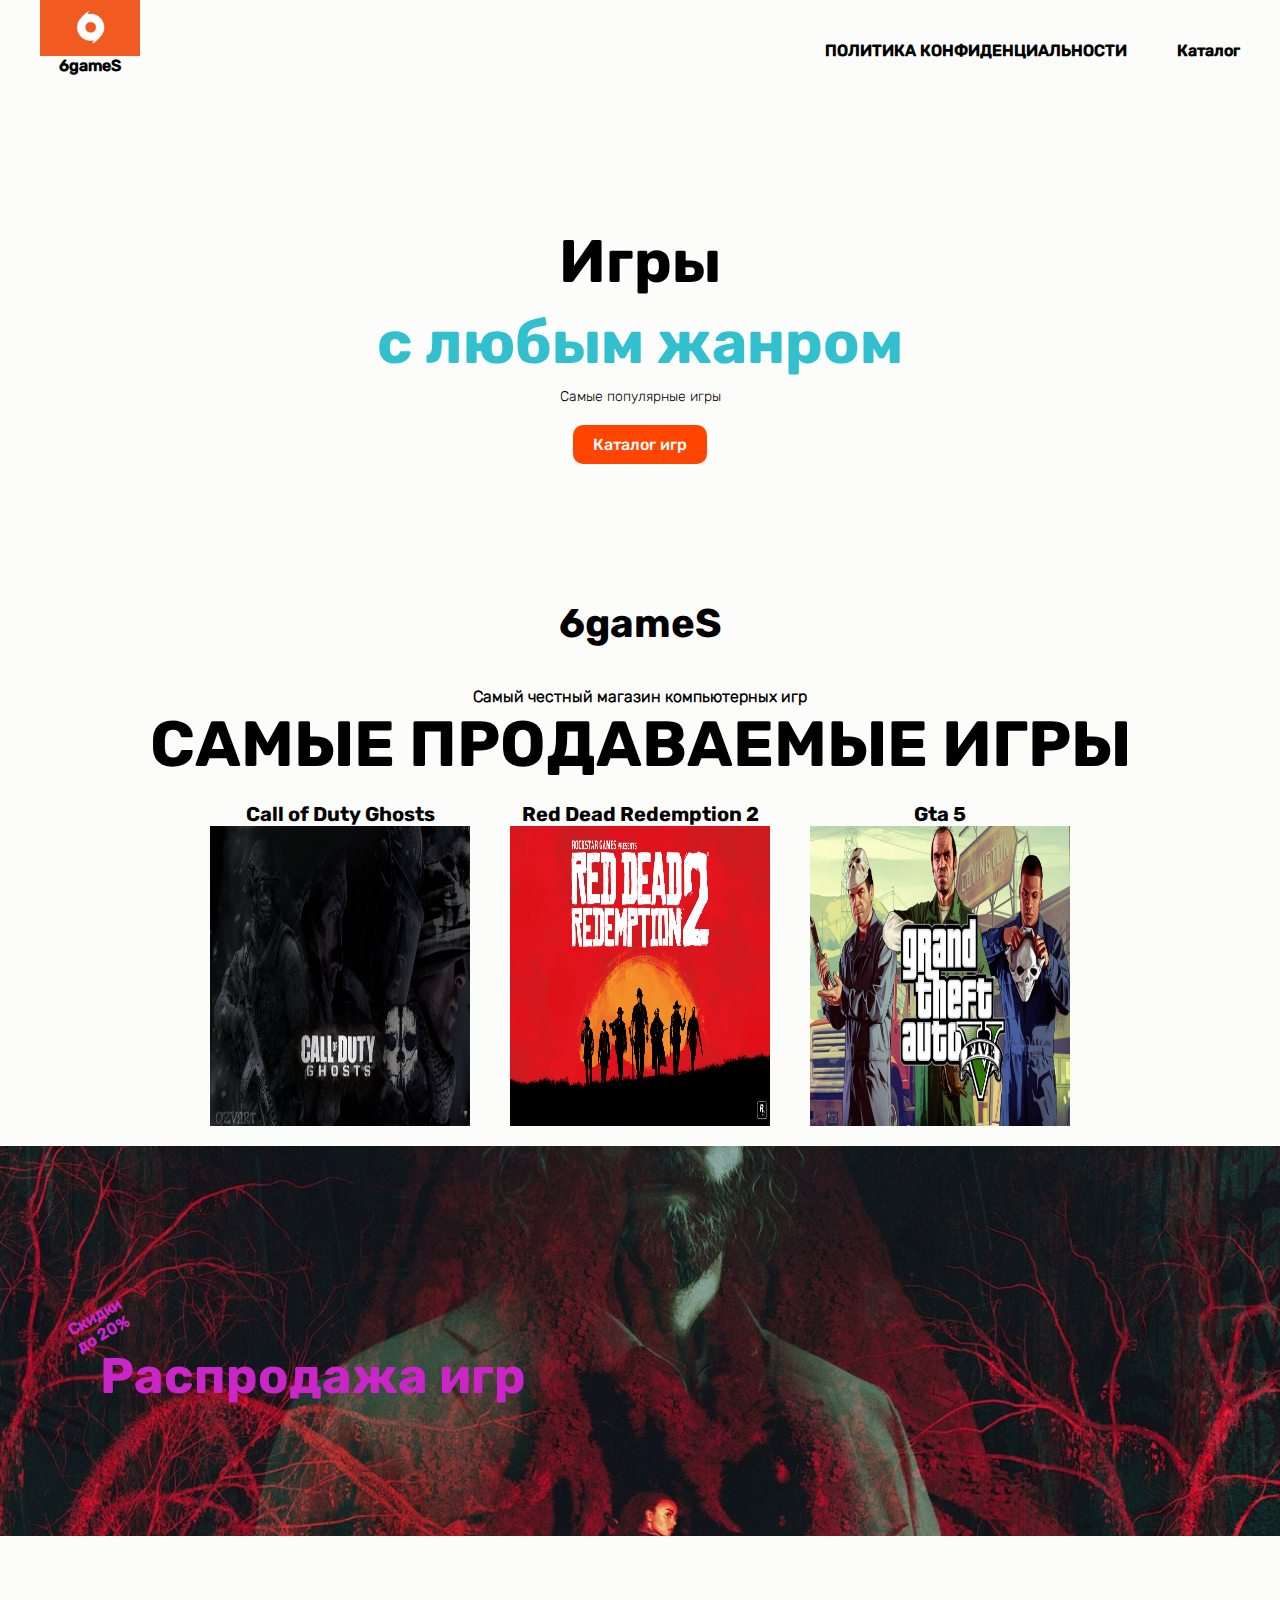
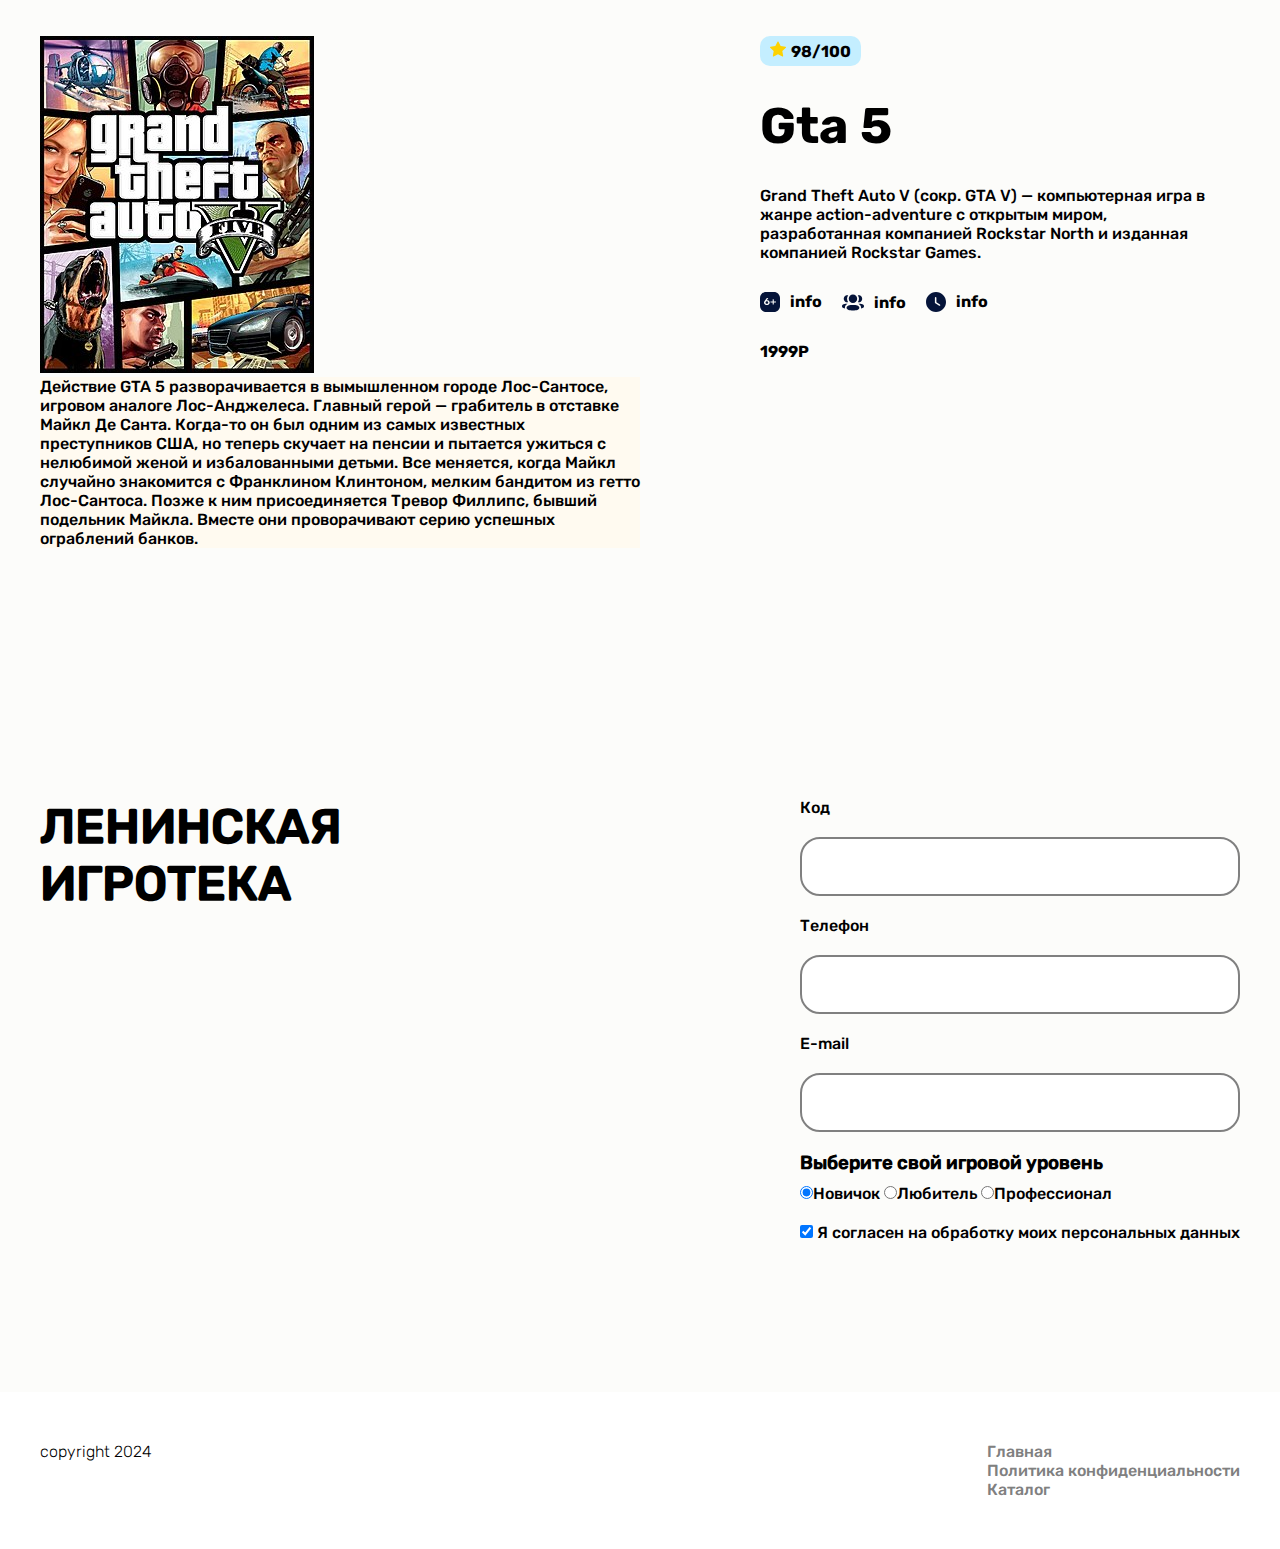
<file: index.html>
<!DOCTYPE html>
<html lang="en">

<head>
    <meta charset="UTF-8">
    <meta name="viewport" content="width=device-width, initial-scale=1.0">
    <title>6Games</title>
    <meta name="description" content="Широкий ассортимент игр: От классических хитов до новейших релизов — у нас есть игры на любой вкус и для любой платформы: PC, PlayStation, Xbox, Nintendo Switch и многое другое.
 Акции и скидки: Постоянные акции, специальные предложения и бонусы для наших клиентов. Следите за обновлениями, чтобы не пропустить выгодные deals! " />
    <link rel="stylesheet" href="style.css">
</head>

<body>
    <header class="header">
        <div class="header__container _container">
            <a href="#" class="header__logo">
                <img src="./img/logotype.jpg" alt="logo">
                <span>6gameS</span>
            </a>
            <nav class="header__nav nav">
                <ul class="nav__list">
                    <li class="nav__element"><a href="./o_nas.html" class="nav__link">ПОЛИТИКА КОНФИДЕНЦИАЛЬНОСТИ</a></li>
                    <li class="nav__element"><a href="./katalog.html" class="nav__link">Каталог</a></li>
                  
                </ul>
            </nav>
            <div class="burger-menu-icon">
                <div></div>
                <div></div>
                <div></div>
            </div>
           
        </div>
    </header>

    <section class="intro">
        
        
        <div class="intro__container _container">
            <h1 class="intro__title">
                Игры 
            </h1>
            <h2 class="intro__title i_t-blue">
                с любым жанром
            </h2>
            <p class="intro__subtitle">
                Самые популярные игры <br> 
            </p>
            <a  href="./katalog.html" class="intro__button orange-button" >Каталог игр</a>
        </div>
        
    </section>
   
    <section class="bingobongo">
        <div class="bingobongo__container _container">
            <h1 class="bingobongo__title">6gameS</h1>
            <h2 class="bingobongo__subtitle">
                Самый честный магазин компьютерных игр
            </h2>
            
        </div>
    </section>
    <section class="favorite-games">
        <div class="favorite-games__container _container">
            <h1 class="favorite-games__title">Самые продаваемые игры</h1>
            <div class="game-cards">
                <div class="game-cards__game-card game-card">
                    <h2 class="game-card__title">Call of Duty Ghosts</h2>
                    <img src="./img/dino.jpg" alt="dino" class="game-card__image">
                </div>
                <div class="game-cards__game-card game-card">
                    <h2 class="game-card__title">Red Dead Redemption 2</h2>
                    <img src="./img/debut-cover-art.jpg" alt="treasurehunt" class="game-card__image">
                </div>
                <div class="game-cards__game-card game-card">
                    <h2 class="game-card__title">Gta 5 </h2>
                    <img src="./img/sleepyjoe.jpg" alt="sleepyjoe" class="game-card__image">
                </div>
            </div>
        </div>

    </section>
    <section class="sales">
        <div class="sales__container _container">
            <div class="sales__label">
                <h4>Скидки до 20%</h4>
              
            </div>

            
            <div class="sales__block">
                <h1 class="sales__title">Распродажа игр</h1>
               
                
            </div>
            <!-- <img class="sales__photo" src="./img/photo.png" alt="photo"> -->
        </div>
    </section>
    <section class="game-of-the-month">
        <div class="game-of-the-month__container _container">
            <div class="game-of-the-month__image"><img src="./img/274px-GTAV_Official_Cover_Art.jpg" alt="town game"></div>
            <div class="game-of-the-month__game-info game-info">
                <div class="game-info__achieves achieves">
                    
                    <div class="achieves__status">
                        <div class="achieves__icon">
                            <img src="./img/rate.svg" alt="star">
                        </div>
                        <div class="achieves__title">98/100</div>
                    </div>
                </div>
                <h1 class="game-info__title">Gta 5</h1>
                <p class="game-info__text">
                    Grand Theft Auto V (сокр. GTA V) — компьютерная игра в жанре action-adventure с открытым миром, разработанная компанией Rockstar North и изданная компанией Rockstar Games. 
                </p>
                <div class="game-info__quick-info quick-info">
                    <div class="quick-info__block">
                        <img src="./img/age.svg" alt="icon" class="quick-info__icon">
                        <p class="quick-info__text">info</p>
                    </div>
                    <div class="quick-info__block">
                        <img src="./img/company.svg" alt="icon" class="quick-info__icon">
                        <p class="quick-info__text">info</p>
                    </div>
                    <div class="quick-info__block">
                        <img src="./img/time.svg" alt="icon" class="quick-info__icon">
                        <p class="quick-info__text">info</p>
                    </div>
                </div>
                <div class="game-info__buy">
                    <p class="game-info__price">1999Р</p>
                   
                </div>
            </div>
            <div class="game-of-the-month__tabs tabs">
                
                <div class="tabs__content">
                    Действие GTA 5 разворачивается в вымышленном городе Лос-Сантосе, игровом аналоге Лос-Анджелеса. Главный герой — грабитель в отставке Майкл Де Санта. Когда-то он был одним из самых известных преступников США, но теперь скучает на пенсии и пытается ужиться с нелюбимой женой и избалованными детьми.

                    Все меняется, когда Майкл случайно знакомится с Франклином Клинтоном, мелким бандитом из гетто Лос-Сантоса. Позже к ним присоединяется Тревор Филлипс, бывший подельник Майкла. Вместе они проворачивают серию успешных ограблений банков.
                </div>
            </div>
        </div>
    </section>
    <section class="game-library">
        <div class="game-library__container _container">
            <div class="game-library__meating-info meating-info">
                <h1 class="meating-info__title">Ленинская<br>игротека</h1>
               
                

            </div>
            <div class="game-library__register-form register-form">
                <p class="register-form__input-title">Код</p>
                <input type="text" class="register-form__input">
                <p class="register-form__input-title">Телефон</p>
                <input type="number" class="register-form__input">
                <p class="register-form__input-title">E-mail</p>
                <input type="email" class="register-form__input">

                <div class="register-form__choice">
                    <h3 class="register-form__choice-title">Выберите свой игровой уровень</h3>
                    <input type="radio" checked name="level-radio" id="level-radio">Новичок
                    <input type="radio"  name="level-radio" id="level-radio">Любитель
                    <input type="radio"  name="level-radio" id="level-radio">Профессионал
                </div>
                <div id="personal-agreement">
                    <input type="checkbox" checked name="">
                    <span>Я согласен на обработку моих персональных данных</span>
                </div>
                
                
            </div>
        </div>
    </section>
    <footer class="footer">
        <div class="footer__container _container">
            <p class="footer__copy">copyright 2024</p>
            <ul class="footer__nsv-list">
                <li class="footer__nsv-el"><a href="index.html" class="footer__nav-link">Главная</a></li>
                <li class="footer__nsv-el"><a href="o_nas.html" class="footer__nav-link">Политика конфиденциальности</a></li>
                <li class="footer__nsv-el"><a href="katalog.html" class="footer__nav-link">Каталог</a></li>
            </ul> 
        </div>      
         
    </footer>
  
</html>
</file>
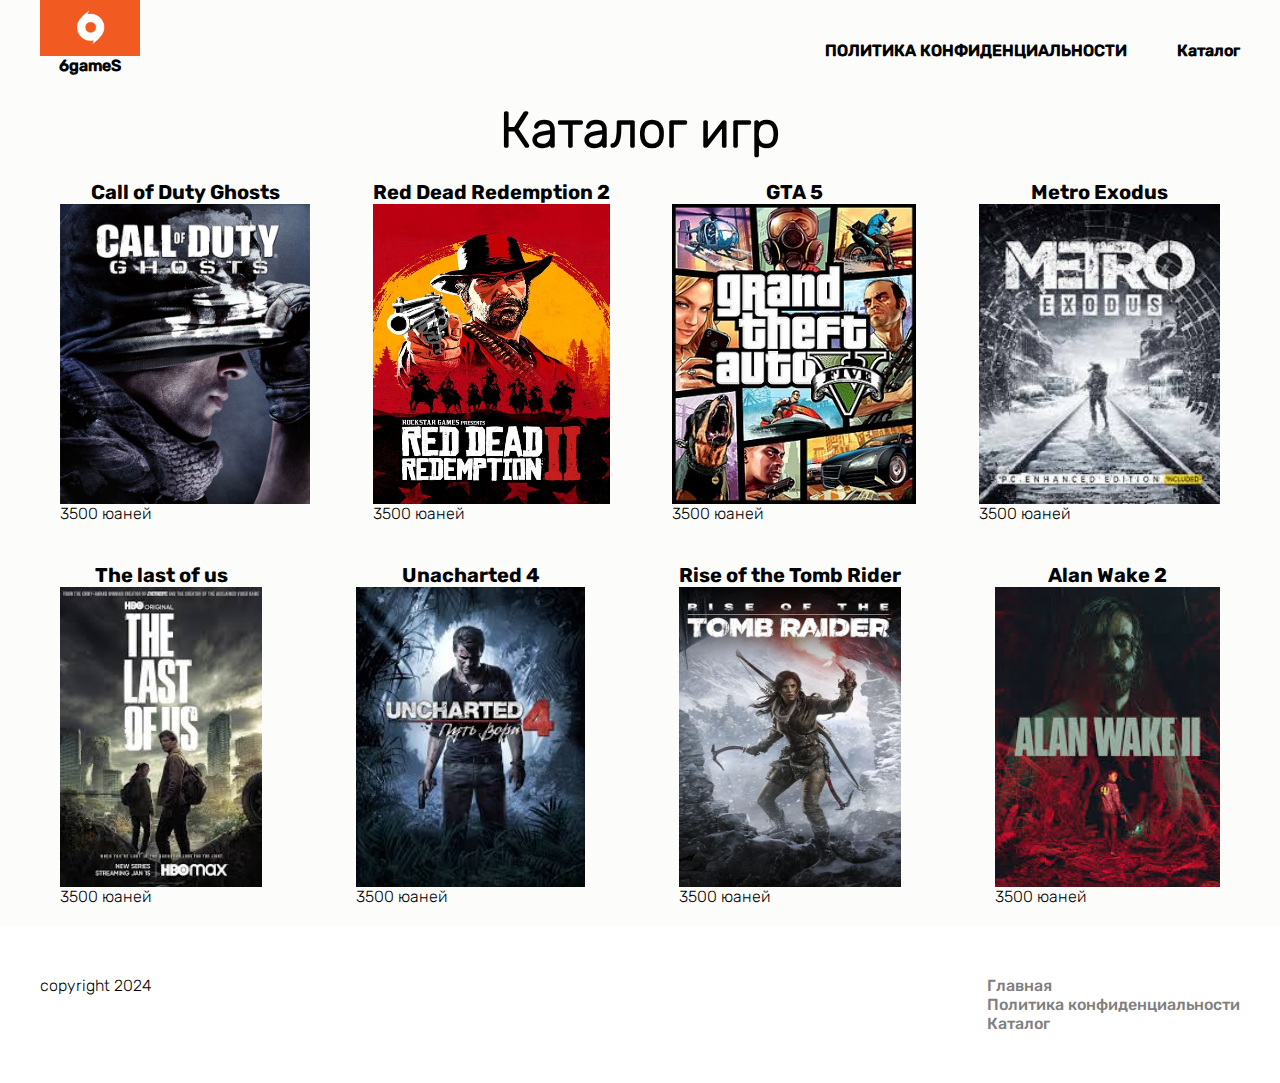
<file: katalog.html>
<!DOCTYPE html>
<html lang="en">

<head>
    <meta charset="UTF-8">
    <meta name="viewport" content="width=device-width, initial-scale=1.0">
    <link rel="stylesheet" href="style.css">
    <meta name="description" content="Сообщество геймеров: Присоединяйтесь к нашему сообществу! У нас проводятся турниры, розыгрыши и встречи для любителей игр.
Неважно, новичок вы или опытный игрок, у нас есть всё, чтобы сделать ваш игровой опыт незабываемым. Заходите, выбирайте и погружайтесь в мир игр вместе с нами! 
Ваш магазин игр — где мечты становятся реальностью! " />
    <title>katalog 6Games</title>
</head>

<body>
    <header class="header">
        <div class="header__container _container">
            <a href="index.html" class="header__logo">
                <img src="./img/logotype.jpg" alt="logo">
                <span>6gameS</span>
            </a>
            <nav class="header__nav nav">
                <ul class="nav__list">
                    <li class="nav__element"><a href="./o_nas.html" class="nav__link">ПОЛИТИКА КОНФИДЕНЦИАЛЬНОСТИ</a></li>
                    <li class="nav__element"><a href="./katalog.html" class="nav__link">Каталог</a></li>
                  
                </ul>
            </nav>
            <div class="burger-menu-icon">
                <div></div>
                <div></div>
                <div></div>
            </div>
           
        </div>
    </header>
    <div class="bb">
        <span> Каталог игр</span>

    </div>
    <section class="favorite-games">
        <div class="favorite-games__container _container">

            <div class="game-cards">
                <div class="game-cards__game-card game-card">
                    <h2 class="game-card__title">Call of Duty Ghosts</h2>
                    <img src="./img/Call_of_Duty-_Ghosts_Cover_Art.jpeg" alt="dino" class="game-card__image">
                    <p>3500 юаней</p>
                </div>
                <div class="game-cards__game-card game-card">
                    <h2 class="game-card__title">Red Dead Redemption 2</h2>
                    <img src="./img/Red_Dead_Redemption_2_coverart.jpg" alt="dino" class="game-card__image">
                    <p>3500 юаней</p>
                </div>
                <div class="game-cards__game-card game-card">
                    <h2 class="game-card__title">GTA 5</h2>
                    <img src="./img/274px-GTAV_Official_Cover_Art.jpg" alt="dino" class="game-card__image">
                    <p>3500 юаней</p>
                </div>
                <div class="game-cards__game-card game-card">
                    <h2 class="game-card__title">Metro Exodus</h2>
                    <img src="./img/images.jfif" alt="dino" class="game-card__image">
                    <p>3500 юаней</p>
                </div>
                
                <div class="game-cards__game-card game-card">
                    <h2 class="game-card__title">The last of us</h2>
                    <img src="./img/images (1).jfif" alt="dino" class="game-card__image">
                    <p>3500 юаней</p>
                </div>
                <div class="game-cards__game-card game-card">
                    <h2 class="game-card__title">Unacharted 4</h2>
                    <img src="./img/images (2).jfif" alt="dino" class="game-card__image">
                    <p>3500 юаней</p>
                </div>
                <div class="game-cards__game-card game-card">
                    <h2 class="game-card__title">Rise of the Tomb Rider</h2>
                    <img src="./img/MV5BMzI0NDJkNGUtOTc1MS00MzgyLThmYjgtOGU1YzdmYjhlMGU5XkEyXkFqcGc@._V1_FMjpg_UX1000_.jpg" alt="dino" class="game-card__image">
                    <p>3500 юаней</p>
                </div>
                
                <div class="game-cards__game-card game-card">
                    <h2 class="game-card__title">Alan Wake 2</h2>
                    <img src="./img/images (3).jfif" alt="dino" class="game-card__image">
                    <p>3500 юаней</p>
                </div>
                
                
                
                   
                       
                          
                          
                               
                                   
                                   
                                       
                                        
                
                


            </div>
        </div>

    </section>
    <footer class="footer">
        <div class="footer__container _container">
            <p class="footer__copy">copyright 2024</p>
            <ul class="footer__nsv-list">
                <li class="footer__nsv-el"><a href="index.html" class="footer__nav-link">Главная</a></li>
                <li class="footer__nsv-el"><a href="o_nas.html" class="footer__nav-link">Политика конфиденциальности</a></li>
                <li class="footer__nsv-el"><a href="katalog.html" class="footer__nav-link">Каталог</a></li>
            </ul> 
        </div>      
         
    </footer>
</body>

</html>
</file>
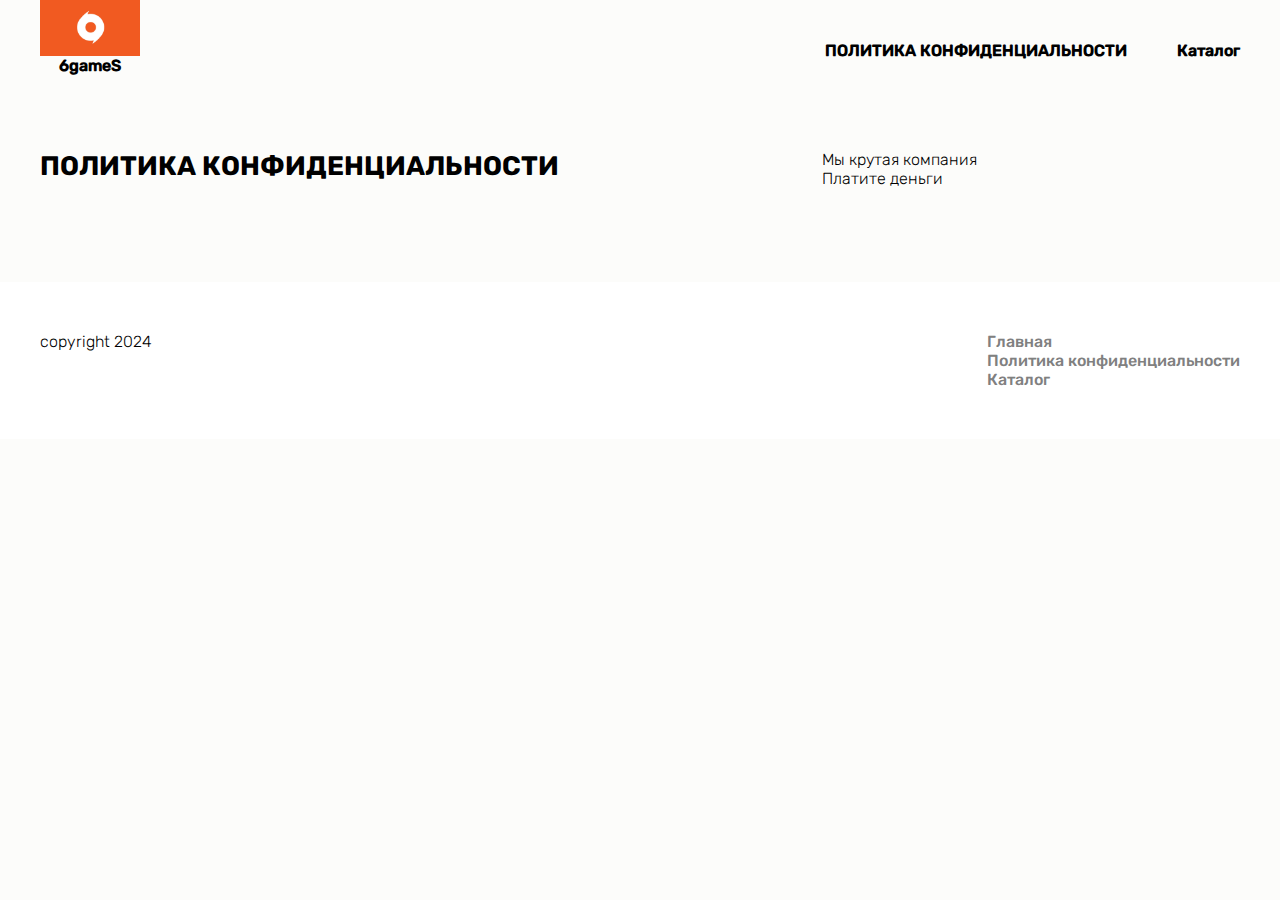
<file: o_nas.html>
<!DOCTYPE html>
<html lang="en">
<head>
    <meta charset="UTF-8">
    <meta name="viewport" content="width=device-width, initial-scale=1.0">
    <title>6Games onas</title>
     <meta name="description" content=" Игровые аксессуары: Мы предлагаем всё, что нужно для комфортной игры: геймпады, клавиатуры, мыши, гарнитуры, игровые кресла и многое другое.
 Подарки и сертификаты: Ищете подарок для друга или близкого? У нас есть подарочные сертификаты, которые порадуют любого геймера. " />
    <link rel="stylesheet" href="style.css">
</head>
<body>
    <header class="header">
        <div class="header__container _container">
            <a href="index.html" class="header__logo">
                <img src="./img/logotype.jpg" alt="logo">
                <span>6gameS</span>
            </a>
            <nav class="header__nav nav">
                <ul class="nav__list">
                    <li class="nav__element"><a href="./o_nas.html" class="nav__link">ПОЛИТИКА КОНФИДЕНЦИАЛЬНОСТИ</a></li>
                    <li class="nav__element"><a href="./katalog.html" class="nav__link">Каталог</a></li>
                  
                </ul>
            </nav>
            <div class="burger-menu-icon">
                <div></div>
                <div></div>
                <div></div>
            </div>
           
        </div>
    </header>
    <section class="about-us">
        <div class="about-us__container _container">
           
                <h1 class="text-segment__header">ПОЛИТИКА КОНФИДЕНЦИАЛЬНОСТИ</h1>
                Мы крутая компания
                <br>Платите деньги
            
            <div class="about-us__image">
               
            </div>
           
        </div>
    </section>
      <footer class="footer">
        <div class="footer__container _container">
            <p class="footer__copy">copyright 2024</p>
            <ul class="footer__nsv-list">
                <li class="footer__nsv-el"><a href="index.html" class="footer__nav-link">Главная</a></li>
                <li class="footer__nsv-el"><a href="o_nas.html" class="footer__nav-link">Политика конфиденциальности</a></li>
                <li class="footer__nsv-el"><a href="katalog.html" class="footer__nav-link">Каталог</a></li>
            </ul> 
        </div>      
         
    </footer>
</body>
</html>
</file>
<file: style.css>
img{
    width: 100%;
}

@font-face {
    font-family: 'rubik900';
    src: url("./fonts/Rubik-Bold.ttf");
}
@font-face {
    font-family: 'rubik500';
    src: url("./fonts/Rubik-Medium.ttf");
}
@font-face {
    font-family: 'rubik300';
    src: url("./fonts/Rubik-Light.ttf");
}

* {
    box-sizing: border-box;
    margin: 0;
    padding: 0;
}

body{
    display: flex;
    flex-direction: column;
    background: #fcfcfa;
    padding: 0;
    margin: 0;
    font-family: 'rubik300';
}

a{
    text-decoration: none;
    color: black;
}
a:hover{
    text-decoration: underline;
}

h1,h2,h3,h4,a{
    font-family: 'rubik500';
}

._container {
    
    max-width: 1200px;
    margin: 0 auto;
}
@media (max-width: 992px){
    ._container {
        padding: 0px 30px;
        max-width: 800px;
        margin: 0 auto;
    }
}

/* Header */
/* ------------------------------------------------------------------------------------------------------------------------------------------------- */

.burger-menu-icon{
    
    width: 70px;
    height: 70px;
    display: none;
    flex-direction: column;
    justify-content: space-between;
}

.burger-menu-icon>div{
    width: 100%;
    height: 15px;
    background: #02abc9;
}

@media (max-width: 992px){
    .burger-menu-icon{
        display: flex;
    }
    .nav {
        display: none;
    }
}

.header {

}
.header__container {
    min-height: 100px;
    display: flex;
    flex-wrap: wrap;
    justify-content: space-between;
    align-items: center;
}

.header__logo {
    width: 100px;
    height: 100px;
    display: flex;
    flex-direction: column;
    align-items: center;
    text-decoration: none;
    color:black;
    font-weight: 700;
}
.header__nav {
}
.nav {
}
.nav__list {
    display: flex;
    flex-wrap: wrap;
}
.nav__list>*:not(:last-child){
    margin-right: 50px;
}
.nav__element {
    list-style-type: none;
}
.nav__link {
    text-decoration: none;
    color: black;
    font-weight: 700;
    transition: 0.2s;
}
.nav__link:hover{
    opacity: 0.7;
}
.user-segment {
}
.user-segment>*:not(:last-child){
    margin-right: 10px;
}
.user-segment img{
    width: 30px;
}

/* Intro */
/* ------------------------------------------------------------------------------------------------------------------------------------------------- */

.i_t-blue{
    color: #32bfce;
}

.intro {
    display: flex;
    width: 100%;
 
    background-size: contain;
    background-repeat: repeat-x;
}
.intro__container {
    display: flex;
    flex-direction: column;
    align-items: center;
    justify-content: center;
    min-height: 500px;
}
.intro__container>*:not(:last-child){
    margin-bottom: 10px;
}
.intro__shape~.intro__shape{
    position: relative;
    margin-left: 0 auto;
}
.intro__shape{
    align-self: flex-start;
    margin-top: 5%;
}


.intro__title {
    font-family: 'rubik900';
    text-align: center;
    font-weight: 900;
    font-size: 60px;
}
.intro__title>span{
    color:aquamarine;
}
.intro__subtitle {
    font-weight: 400;
    text-align: center;
    font-size: 14px;
}
.intro__button {
    margin: 10px;
}
.orange-button {
    font-family: 'rubik500';
    font-weight: 500;
    font-size: 16px;
    padding: 10px 20px;
    border-radius: 10px;
    display: flex;
    align-items: center;
    justify-content: center;
    background: orangered;
    color:white;
    text-decoration: none;
    transition: 0.1s linear;
}
.orange-button:hover{
    background: #43ff8e;
}

@media (max-width: 992px){
    .intro__title{
        font-size: 30px;
    }
    .intro__shape{
        display: none;
    }
}


/* About us */
/* ------------------------------------------------------------------------------------------------------------------------------------------------- */

.about-us {
    padding: 50px 0px;
}
.about-us__container {
    display: flex;
    flex-wrap: wrap;
    justify-content: space-between;
}
.about-us__container>*:not(:last-child){
    margin-bottom: 50px;
}
.about-us__text-segment {
    max-width: 450px;
}
@media (max-width: 992px){
    .about-us__text-segment {
        max-width: 100%;
    }
}
.text-segment {
}
.text-segment__header {
    font-size: 40px;
    font-family: 'rubik900';
}
.text-segment__text {
    font-size: 25px;
    font-family: 'rubik300';
}
.about-us__image{
    max-width: 450px;
}
.about-us__image img{
    width: 100%;
}
.about-us__cards {
}
.cards {
    width: 100%;
    display: flex;
    flex-wrap: wrap;
    justify-content: space-between;
}
.cards__card {
}
.card~.card~.card{
    background: rgb(255, 255, 215);
}
.card~.card{
    background: rgb(197, 241, 255);
}
.card {
    width: 30%;
    border-radius: 30px;
    padding: 30px;
    background: #ffbef3;
    display: flex;
    flex-direction: column;
    align-items: center;
}
.card__title {
    width: 100%;
    text-align: left;
    font-size: 20px;
    font-family: 'rubik900';
}
.card_text {
    max-width: 300px;
    font-size: 16px;
    font-family: 'rubik500';
}
.card__image {
    max-height: 150px;
    background-size: cover;
}
.card__image>img{
    height: 100%;
}

/* Bingobongo advantages */


.bingobongo__container {
    padding: 0px 30px;
    display: flex;
    flex-wrap: wrap;
    flex-direction: column;
    justify-content: center;
}
.bingobongo__container>*:not(:last-child){
    margin-bottom: 40px;
}
.bingobongo__title {
    text-align: center;
    font-size: 40px;
    font-family: 'rubik900';
}
.bingobongo__subtitle {
    text-align: center;
    font-size: 16px;
    font-family: 'rubik300';
}
.bingobongo__services {
}
.services {
    display: flex;
    flex-wrap: wrap;
    align-items: center;
    justify-content: space-between;
}
.services__service {
    position: relative;
    background-image: url("./img/");
}
.services__text {
    position: absolute;
    top: 40%;
    left: 25%;
    font-family: 'rubik900';
}
.services__image{
    display: flex;
    align-items: center;
    justify-content: center;
}

/* Favorite Games */
/* ---------------------------------------------------------------------------------------------------------- */

.favorite-games {
}
.favorite-games__container {
    display: flex;
    flex-wrap: wrap;
    justify-content: center;
    align-items: center;
}
.favorite-games__title {
    font-family: 'rubik900';
    font-size: 4em;
    text-transform: uppercase;
}

@media (max-width: 992px){
    .favorite-games__title{
        font-size: 30px;
    }
}

.game-cards {
    display: flex;
    flex-wrap: wrap;

}
.game-cards__game-card {
}
.game-card {
    
    padding: 20px;
    display: flex;
    flex-direction: column;
    max-width: 300px;
}

.game-card__title {
    text-align: center;
    font-family: 'rubik900';
    font-size: 20px;
}
.game-card__image {
}



/* Sales */
/* ---------------------------------------------------------------------------------------------------------- */

.sales {
    background-image: url("./img/heart.jpg");
    background-size: cover;
    background-repeat: no-repeat;
    background-position: right;
}

.sales__container {
    display: flex;
    flex-wrap: wrap;
    align-items: flex-start;
    padding: 130px 0px;
}
.sales__label{
    margin: 30px;
    position: relative;
    color: #ca26c7;
}
.sales__label h4{
    transform: rotate(-30deg);
    position: absolute;
    top:35%;
    left: 25%;
}
.sales__block {
    margin-top: 70px;
    max-width: 500px;
}
.sales__block>*:not(:last-child){
    margin-bottom: 30px;
}
.sales__title {
    font-family: 'rubik900';
    font-size: 50px;
    color: #ca26c7;
}
.sales__subtitle {
    font-family: 'rubik300';
    font-size: 16px;
}
.sales__button {
}

/* Game of the month */

.game-of-the-month {
    font-family: 'rubik500';
}
.game-of-the-month__container {
    padding: 100px 0px;
    display: flex;
    flex-wrap: wrap;
    justify-content: space-between;
}
.game-of-the-month__image {
}
.game-of-the-month__game-info {
}
.game-info {
    padding: 0px 20px;
    max-width: 500px;
}
.game-info>:not(:last-child){
    margin-bottom: 30px;
}
.game-info__achieves {
    
}
.tabs__content{
    background-color: floralwhite;
}


@media (max-width: 992px){
    .game-info {
        max-width: 100%;
    }
    .sales__block{
        width: 100%;
    }
}

.achieves {
    display: flex;
}
.achieves>*:not(:last-child){
    margin-right: 15px;
}
.achieves__status {
    padding: 5px 10px;
    border-radius: 10px;
    background: rgb(196, 238, 255);
    display: flex;
    align-items: center;
}
.achieves__status>*:not(:last-child){
    margin-right: 5px;
}
.achieves__status~.achieves__status{
    background: none;
    display: flex;
    align-items: center;
}
.achieves__icon {
    
}
.achieves__title {
    font-family: 'rubik900';
}
.game-info__title {
    font-size: 50px;
    font-family: 'rubik900';
}
.game-info__text {
}
.game-info__quick-info {
}
.quick-info {
    font-family: 'rubik900';
    display: flex;
    align-items: center;
}
.quick-info>*:not(:last-child){
    margin-right: 20px;
}
.quick-info__block {
    display: flex;
}
.quick-info__block>*:not(:last-child){
    margin-right: 10px;
}
.quick-info__icon {
}
.quick-info__text {
}
.game-info__buy {
    display: flex;
    align-items: center;
}
.game-info__buy>*:not(:last-child){
    margin-right: 30px;
}
.game-info__price {
    font-family: 'rubik900';
}
.game-info__button {
}
.game-of-the-month__tabs {
}
.tabs {
    width: 50%;
}
.tabs__buttons {
    margin: 30px 0px;
    border-radius: 1rem;
    display: flex;
    justify-content: space-between;
    padding: 5px;
    background: #f0f0eb;
}
.tabs__button {
    font-family: 'rubik900';
    border: none;
    border-radius: 1rem;
    padding: 20px 40px;
}
.tabs__button:nth-of-type(1){
    background: #f5d961;
}
.tabs__button:hover{
    opacity: 0.7;
    background: gray;
}
.tabs__content {
}

@media (max-width: 992px){
    .tabs{
        width: 100%;
    }
}

/* Game library */
/* ------------------------------------------------------------------------- */

.game-library {
    padding: 150px 0px;
    background-size: 50% cover;
}
.game-library__container {
    display: flex;
    flex-wrap: wrap;
    justify-content: space-between;
}
.game-library__meating-info {
}

/* Meating info */
/* --------------------------------------------------- */
.meating-info {
}
.meating-info>*:not(:last-child){
    margin-bottom: 30px;
}
.meating-info__title {
    font-size: 3rem;
    text-transform: uppercase;
}
.meating-info__subtitle {
    font-family: 'rubik300';
}
.meating-info__images {
    height: 350px;
    position: relative;
}
.meating-info__image {
    top: 0;
    left: 0;
    position: absolute;
}
.meating-info__image:nth-of-type(1){
    top: 10%;
    left: 0;
}
.meating-info__image:nth-of-type(2){
    top: 0%;
    left: 35%;
}
.meating-info__image:nth-of-type(3){
    top: 10%;
    left: 65%;
}
.meating-info__image:nth-of-type(4){
    top: 50%;
    left: 20%;
}
.meating-info__sticker{
    position: relative;
}
.meating-info__sticker>span{
    font-family: "rubik900";
    position: absolute;
    top: 45%;
    left: 30%;
}

.meating-info__rotate-text{
    transform: rotate(-15deg);
}

.game-library__register-form {
}

/* Register form */
/* ---------------------------------------------------- */
.register-form {
    font-family: "rubik500";
    display: flex;
    flex-direction: column;
    justify-content: space-between;
}
.register-form>*:not(:last-child){
    margin-bottom: 20px;
}
.register-form__input-title {
    margin-bottom: 20px;
}
.register-form__input {
    width: 100%;
    padding: 20px;
    border: 2px solid gray;
    border-radius: 20px;
}
.register-form__choice {
}
.register-form__choice-title {
    margin-bottom: 10px;
}

.personal-agreement{

}

/* footer ========================================================= */

.footer__center {
}
.footer__socials {
    display: flex;
}
.footer__socials>*:not(:last-child){
    margin-right: 20px;
}
.footer__copyright {
}
.footer__side {
}
.bb {
 display: flex;
 justify-content: center;
 font-size: 50px;
 font-weight: 700;
}
.favorite-games{
    display: flex;
    
}
.game-card__image{
    height: 300px;
}
.game-cards{
    justify-content: space-between ;
    
}

.footer{
    padding: 50px 0px;
    background-color: #fff;
    
}
.footer__container{
    display: flex;
    justify-content: space-between;
}

.footer__nsv-list {
    list-style-type: none;
}
.footer__nsv-el {
}
.footer__nav-link {
    text-decoration: none;
    color: gray;
}

@media  (min-width: 900px) {
    .text-segment__header{
       
        font-size: 20pt;
    }
  }
</file>
